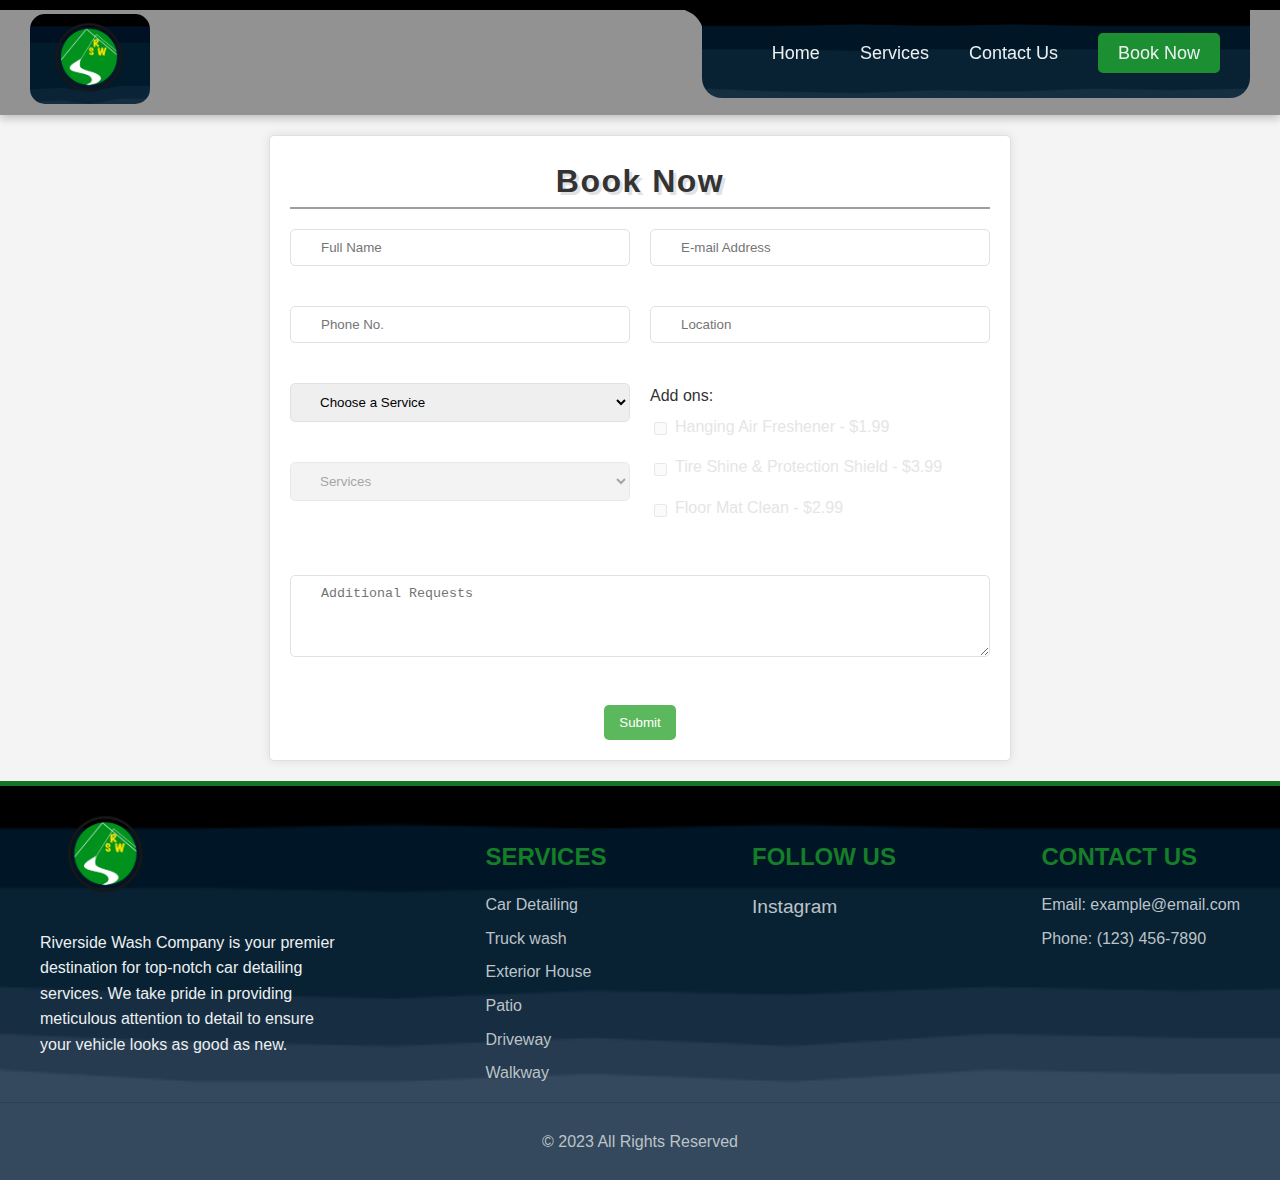
<file: booknow.html>
<!DOCTYPE html>
<html lang="en">

<head>
    <meta charset="UTF-8">
    <meta name="viewport" content="width=device-width, initial-scale=1.0">
    <link rel="stylesheet" href="booknow-css.css">
    <link rel="stylesheet" href="navbar.css">
    <link rel="stylesheet" href="footer.css">
    <link rel="stylesheet" href="menu.css">

    <link rel="stylesheet" href="https://cdnjs.cloudflare.com/ajax/libs/font-awesome/6.4.2/css/all.min.css"
        integrity="sha512-z3gLpd7yknf1YoNbCzqRKc4qyor8gaKU1qmn+CShxbuBusANI9QpRohGBreCFkKxLhei6S9CQXFEbbKuqLg0DA=="
        crossorigin="anonymous" referrerpolicy="no-referrer" />
    <title>Book Now</title>
</head>

<body>
    <header>
        <nav class="nav-bar">
            <div class="nav-logo">
                <a href="index.html"><img src="images/logo.png" alt="Logo"></a>
            </div>
            <ul class="nav-menu">
                <li><a href="index.html">Home</a></li>
                <li><a href="serives.html">Services</a></li>
                <li><a href="Contact.html">Contact Us</a></li>
                <li><a href="booknow.html" class="book-now">Book Now</a></li>
            </ul>
        </nav>
    
        <section id="menu">
            <div class="menu-icon" onclick="toggleMenu()">
                <div class="bars">
                    <div class="bar"></div>
                    <div class="bar"></div>
                    <div class="bar"></div>
                </div>
            </div>
    
            <div class="mobile-menu">
                <div class="x-icon" onclick="toggleMenu()">
                    <div class="x-bar x-bar1"></div>
                    <div class="x-bar x-bar2"></div>
                </div>
    
                <a href="index.html">Home</a>
                <a href="serives.html">Services</a>
                <a href="Contact.html">Contact Us</a>
                <a href="booknow.html">Book Now</a>
            </div>
        </section>
    
    </header>

    <div class="container">
        <div class="form-container">
            <h2>Book Now</h2>
            <form>
                <div class="first-col">
                    <div class="input-icon">
                        <i class="fa-solid fa-user"></i>
                        <input type="text" placeholder="Full Name" id="name" name="name" required>
                    </div>
                </div>

                <div class="second-col">
                    <div class="input-icon">
                        <i class="fa-solid fa-envelope"></i>
                        <input type="email" placeholder="E-mail Address" id="email" name="email" required>
                    </div>
                </div>

                <div class="first-col">
                    <div class="input-icon">
                        <i class="fa-solid fa-phone"></i>
                        <input type="tel" placeholder="Phone No." id="phone" name="phone">
                    </div>
                </div>

                <div class="second-col">
                    <div class="input-icon">
                        <i class="fa-solid fa-map-marker-alt"></i>
                        <input type="text" placeholder="Location" id="location" name="location" required>
                    </div>
                </div>

                <div class="first-col">
                    <div class="input-icon" id="topServices">
                        <select id="ourServices" class="bothServices" name="services" required>
                            <option class="placeholder" value="" disabled selected>Choose a Service</option>
                            <option value="car_detailing">Car Detailing</option>
                            <option value="patio_cleaning">Patio Cleaning</option>
                            <option value="walkway_cleaning">Walkway Cleaning</option>
                            <option value="driveway_cleaning">Driveway Cleaning</option>
                            <option value="house_exterior_cleaning">House Exterior Cleaning</option>
                        </select>
                    </div>
                    <div class="input-icon">
                        <select id="services" class="bothServices" name="services" required disabled>
                            <option class="placeholder" value="" disabled selected>Services</option>
                            <option value="service1">Silver - $14.99</option>
                            <option value="service2">Gold - $20.99</option>
                            <option value="service3">Platinum Car - $59.99</option>
                            <option value="service4">Platinum SUV - $69.99</option>
                            <option value="service5">Platinum Van - $89.99</option>
                        </select>
                    </div>
                </div>
                
                <div class="second-col">
                    <label>Add ons:</label>
                    <div class="checkbox-container">
                        <div id="airFreshenerDiv" class="disabled">
                            <input type="checkbox" id="airFreshener" name="addons" value="airFreshener" disabled>
                            <label for="airFreshener">Hanging Air Freshener - $1.99</label>
                        </div>
                        <div id="tireShineDiv" class="disabled">
                            <input type="checkbox" id="tireShine" name="addons" value="tireShine" disabled>
                            <label for="tireShine">Tire Shine & Protection Shield - $3.99</label>
                        </div>
                
                        <div id="floorMatCleanDiv" class="disabled">
                            <input type="checkbox" id="floorMatClean" name="addons" value="floorMatClean" disabled>
                            <label for="floorMatClean">Floor Mat Clean - $2.99</label>
                        </div>
                    </div>
                </div>

                <div class="all-col-comment">
                    <div class="input-icon">
                        <i id="commentIcon" class="fa-solid fa-comment"></i>
                        <textarea id="comments" placeholder="Additional Requests" name="comments" rows="4"></textarea>
                    </div>
                </div>

                <div class="all-col-btn">
                    <button type="submit">Submit</button>
                </div>
            </form>
        </div>
    </div>
    <footer class="footer">
        <div class="footer-container">
            <div class="footer-logo">
                <img id="logo-footer" src="images/logo.png" alt="Logo">
                <p id="aboutUs-footer">Riverside Wash Company is your premier destination for top-notch car detailing
                    services. We take pride in providing meticulous attention to detail to ensure your vehicle looks as
                    good as new.</p>
            </div>
            <div class="footer-services">
                <h4>Services</h4>
                <ul>
                    <li><a href="services/car-detailing.html">Car Detailing</a></li>
                    <li><a href="services/truck-wash.html">Truck wash</a></li>
                    <li><a href="services/exterior-house.html">Exterior House</a></li>
                    <li><a href="services/patio.html">Patio</a></li>
                    <li><a href="services/driveway.html">Driveway</a></li>
                    <li><a href="services/walkway.html">Walkway</a></li>
                </ul>
            </div>
            <div class="footer-social">
                <h4>Follow Us</h4>
                <ul>
                    <li><a href="https://www.instagram.com/" target="_blank">Instagram</a></li>
                </ul>
            </div>
            <div class="footer-contact">
                <h4>Contact Us</h4>
                <ul>
                    <li><a href="mailto:example@email.com">Email: example@email.com</a></li>
                    <li><a href="tel:+1234567890">Phone: (123) 456-7890</a></li>
                </ul>
            </div>
        </div>
        <div class="footer-bottom">
            <p>© 2023 All Rights Reserved</p>
        </div>
    </footer>

    <script src="booknow-script.js"></script>
    <script src="menu.js"></script>
</body>

</html>
</file>
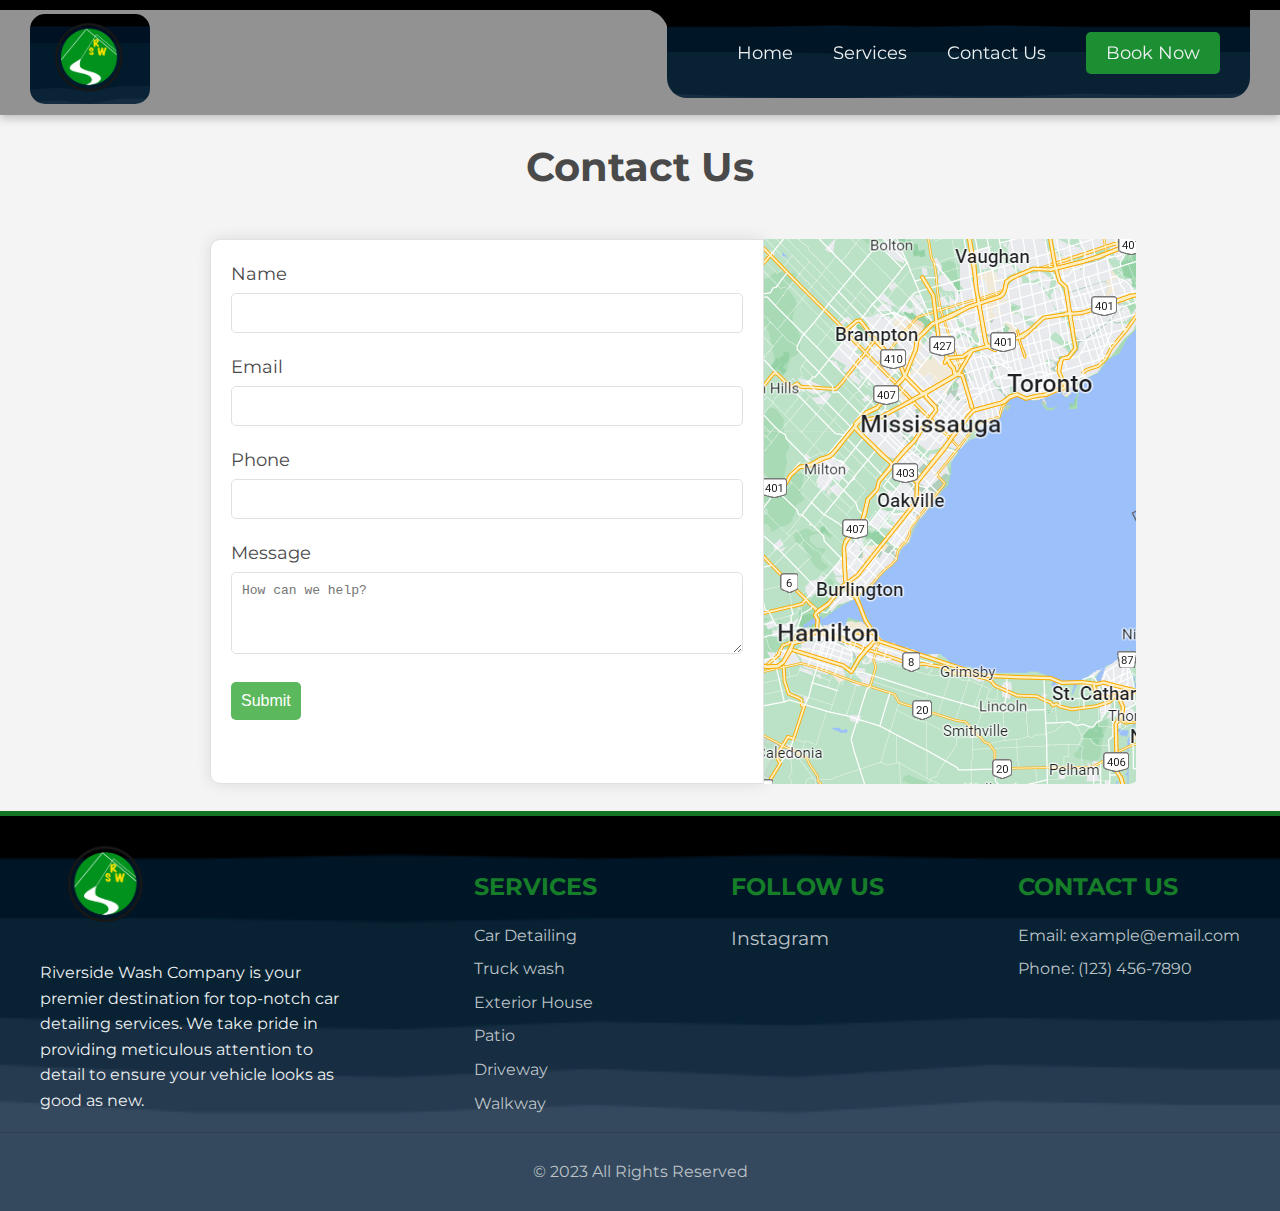
<file: Contact.html>
<!DOCTYPE html>
<html lang="en">

<head>
    <meta charset="UTF-8">
    <meta name="viewport" content="width=device-width, initial-scale=1.0">
    <link rel="stylesheet" href="contact-style.css">
    <link rel="stylesheet" href="navbar.css">
    <link rel="stylesheet" href="footer.css">
    <link rel="stylesheet" href="menu.css">
    <title>Contact Us</title>
</head>

<body>
    <header>
        <nav class="nav-bar">
            <div class="nav-logo">
                <a href="index.html"><img src="images/logo.png" alt="Logo"></a>
            </div>
            <ul class="nav-menu">
                <li><a href="index.html">Home</a></li>
                <li><a href="serives.html">Services</a></li>
                <li><a href="Contact.html">Contact Us</a></li>
                <li><a href="booknow.html" class="book-now">Book Now</a></li>
            </ul>
        </nav>

        <section id="menu">
            <div class="menu-icon" onclick="toggleMenu()">
                <div class="bars">
                    <div class="bar"></div>
                    <div class="bar"></div>
                    <div class="bar"></div>
                </div>
            </div>

            <div class="mobile-menu">
                <div class="x-icon" onclick="toggleMenu()">
                    <div class="x-bar x-bar1"></div>
                    <div class="x-bar x-bar2"></div>
                </div>

                <a href="index.html">Home</a>
                <a href="serives.html">Services</a>
                <a href="Contact.html">Contact Us</a>
                <a href="booknow.html">Book Now</a>
            </div>
        </section>

    </header>


    <h1>Contact Us</h1>

    <div class="contact-container">
        <div class="form-container">

            <form action="your-server-side-script" method="post">
                <label for="name">Name</label>
                <input type="text" id="name" name="name" required>

                <label for="email">Email</label>
                <input type="email" id="email" name="email" required>

                <label for="phone">Phone</label>
                <input type="tel" id="phone" name="phone">

                <label for="message">Message</label>
                <textarea id="message" name="message" rows="4" placeholder="How can we help?"></textarea>

                <input type="submit" value="Submit">
            </form>

        </div>
        <div class="image-container">
            <img src="images/map.png" alt="Map">
        </div>
        <div class="new-image-container">
            <img src="images/hamilton.jpg" alt="Image2">
        </div>
    </div>


    <footer class="footer">
        <div class="footer-container">
            <div class="footer-logo">
                <img id="logo-footer" src="images/logo.png" alt="Logo">
                <p id="aboutUs-footer">Riverside Wash Company is your premier destination for top-notch car detailing
                    services. We take pride in providing meticulous attention to detail to ensure your vehicle looks as
                    good as new.</p>
            </div>
            <div class="footer-services">
                <h4>Services</h4>
                <ul>
                    <li><a href="services/car-detailing.html">Car Detailing</a></li>
                    <li><a href="services/truck-wash.html">Truck wash</a></li>
                    <li><a href="services/exterior-house.html">Exterior House</a></li>
                    <li><a href="services/patio.html">Patio</a></li>
                    <li><a href="services/driveway.html">Driveway</a></li>
                    <li><a href="services/walkway.html">Walkway</a></li>
                </ul>
            </div>
            <div class="footer-social">
                <h4>Follow Us</h4>
                <ul>
                    <li><a href="https://www.instagram.com/" target="_blank">Instagram</a></li>
                </ul>
            </div>
            <div class="footer-contact">
                <h4>Contact Us</h4>
                <ul>
                    <li><a href="mailto:example@email.com">Email: example@email.com</a></li>
                    <li><a href="tel:+1234567890">Phone: (123) 456-7890</a></li>
                </ul>
            </div>
        </div>
        <div class="footer-bottom">
            <p>© 2023 All Rights Reserved</p>
        </div>
    </footer>

    <script src="menu.js"></script>
</body>

</html>
</file>
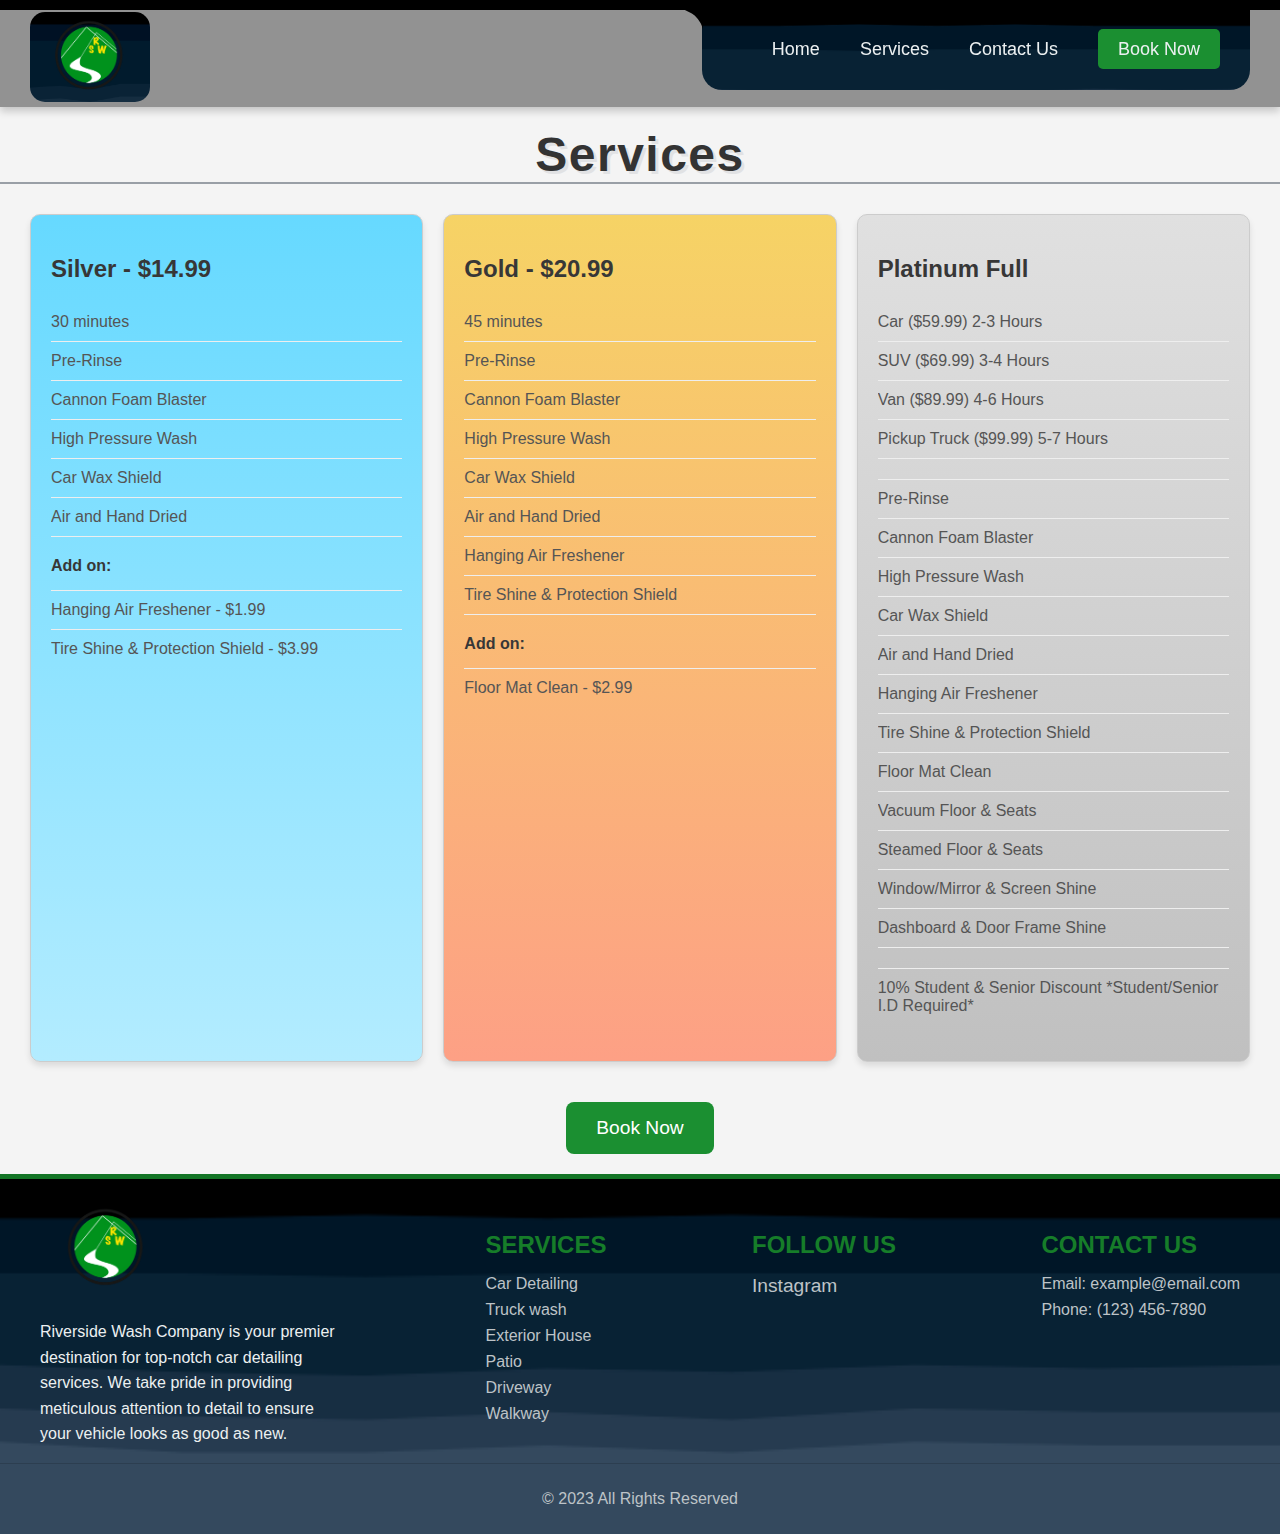
<file: serives.html>
<!DOCTYPE html>
<html lang="en">

<head>
    <meta charset="UTF-8">
    <meta name="viewport" content="width=device-width, initial-scale=1.0">
    <link rel="stylesheet" href="services-css.css">
    <link rel="stylesheet" href="navbar.css">
    <link rel="stylesheet" href="footer.css">
    <link rel="stylesheet" href="menu.css">
    <link rel="stylesheet" href="https://cdnjs.cloudflare.com/ajax/libs/font-awesome/6.4.2/css/all.min.css"
        integrity="sha512-z3gLpd7yknf1YoNbCzqRKc4qyor8gaKU1qmn+CShxbuBusANI9QpRohGBreCFkKxLhei6S9CQXFEbbKuqLg0DA=="
        crossorigin="anonymous" referrerpolicy="no-referrer" />

    <title>Services</title>
</head>

<body>
    <header>
        <nav class="nav-bar">
            <div class="nav-logo">
                <a href="index.html"><img src="images/logo.png" alt="Logo"></a>
            </div>
            <ul class="nav-menu">
                <li><a href="index.html">Home</a></li>
                <li><a href="serives.html">Services</a></li>
                <li><a href="Contact.html">Contact Us</a></li>
                <li><a href="booknow.html" class="book-now">Book Now</a></li>
            </ul>
        </nav>
    
        <section id="menu">
            <div class="menu-icon" onclick="toggleMenu()">
                <div class="bars">
                    <div class="bar"></div>
                    <div class="bar"></div>
                    <div class="bar"></div>
                </div>
            </div>
    
            <div class="mobile-menu">
                <div class="x-icon" onclick="toggleMenu()">
                    <div class="x-bar x-bar1"></div>
                    <div class="x-bar x-bar2"></div>
                </div>
    
                <a href="index.html">Home</a>
                <a href="serives.html">Services</a>
                <a href="Contact.html">Contact Us</a>
                <a href="booknow.html">Book Now</a>
            </div>
        </section>
    </header>

    <h1 class="serivesh1">Services</h1>
    <section class="services">
        <div class="box">
            <h2>Silver - $14.99<i class="arrow fa-solid fa-arrow-down"></i></h2>
            <ul>
                <li>30 minutes</li>
                <li>Pre-Rinse</li>
                <li>Cannon Foam Blaster</li>
                <li>High Pressure Wash</li>
                <li>Car Wax Shield</li>
                <li>Air and Hand Dried</li>
                <li><strong>Add on:</strong></li>
                <li>Hanging Air Freshener - $1.99</li>
                <li>Tire Shine & Protection Shield - $3.99</li>
            </ul>
        </div>
        <div class="box">
            <h2>Gold - $20.99<i class="arrow fa-solid fa-arrow-down"></i></h2>
            <ul>
                <li>45 minutes</li>
                <li>Pre-Rinse</li>
                <li>Cannon Foam Blaster</li>
                <li>High Pressure Wash</li>
                <li>Car Wax Shield</li>
                <li>Air and Hand Dried</li>
                <li>Hanging Air Freshener</li>
                <li>Tire Shine & Protection Shield</li>
                <li><strong>Add on:</strong></li>
                <li>Floor Mat Clean - $2.99</li>
            </ul>
        </div>
        <div class="box">
            <h2>Platinum Full<i class="arrow fa-solid fa-arrow-down"></i></h2>
            <ul>
                <li>Car ($59.99) 2-3 Hours</li>
                <li>SUV ($69.99) 3-4 Hours</li>
                <li>Van ($89.99) 4-6 Hours</li>
                <li>Pickup Truck ($99.99) 5-7 Hours</li>
                <li></li>
                <li>Pre-Rinse</li>
                <li>Cannon Foam Blaster</li>
                <li>High Pressure Wash</li>
                <li>Car Wax Shield</li>
                <li>Air and Hand Dried</li>
                <li>Hanging Air Freshener</li>
                <li>Tire Shine & Protection Shield</li>
                <li>Floor Mat Clean</li>
                <li>Vacuum Floor & Seats</li>
                <li>Steamed Floor & Seats</li>
                <li>Window/Mirror & Screen Shine</li>
                <li>Dashboard & Door Frame Shine</li>
                <li></li>
                <li>10% Student & Senior Discount *Student/Senior I.D Required*</li>
            </ul>
        </div>


    </section>

    <div class="button-container">
        <a href="booknow.html"><button class="bookNow-Services">Book Now</button></a>
    </div>


    <script>
        document.querySelectorAll('.box').forEach(box => {
            box.addEventListener('click', function () {
                toggleBox(this);
            });
        });

        function toggleBox(box) {
            if (window.innerWidth <= 768) {
                box.classList.toggle('open');
            }
        }


    </script>
    <footer class="footer">
        <div class="footer-container">
            <div class="footer-logo">
                <img id="logo-footer" src="images/logo.png" alt="Logo">
                <p id="aboutUs-footer">Riverside Wash Company is your premier destination for top-notch car detailing
                    services. We take pride in providing meticulous attention to detail to ensure your vehicle looks as
                    good as new.</p>
            </div>
            <div class="footer-services">
                <h4>Services</h4>
                <ul>
                    <li><a href="services/car-detailing.html">Car Detailing</a></li>
                    <li><a href="services/truck-wash.html">Truck wash</a></li>
                    <li><a href="services/exterior-house.html">Exterior House</a></li>
                    <li><a href="services/patio.html">Patio</a></li>
                    <li><a href="services/driveway.html">Driveway</a></li>
                    <li><a href="services/walkway.html">Walkway</a></li>
                </ul>
            </div>
            <div class="footer-social">
                <h4>Follow Us</h4>
                <ul>
                    <li><a href="https://www.instagram.com/" target="_blank">Instagram</a></li>
                </ul>
            </div>
            <div class="footer-contact">
                <h4>Contact Us</h4>
                <ul>
                    <li><a href="mailto:example@email.com">Email: example@email.com</a></li>
                    <li><a href="tel:+1234567890">Phone: (123) 456-7890</a></li>
                </ul>
            </div>
        </div>
        <div class="footer-bottom">
            <p>© 2023 All Rights Reserved</p>
        </div>
    </footer>

    <script src="menu.js"></script>
</body>

</html>
</file>
<file: booknow-css.css>
body {
    font-family: 'Montserrat', sans-serif;
    line-height: 1.6;
    margin: 0;
    padding: 0;
    background-color: #f4f4f4;
}
h2{
    text-align: center;
    font-size: 2em;
    color: #333;
    font-family: 'Montserrat', sans-serif;
    font-weight: 700;
    text-shadow: 3px 3px 0px #e1e2e4;
    letter-spacing: 1.5px;
    border-bottom: 2px solid #999fa6;
    margin: 0px 0px 20px 0px;
}
.container {
    margin: 0 auto;
    padding: 20px;
}
.form-container {
    background-color: #fff;
    border: 1px solid #e1e1e1;
    border-radius: 5px;
    padding: 20px;
    box-shadow: 0 0 10px rgba(0, 0, 0, 0.1);
    max-width: 700px;
    margin: 0 auto; /* Center-align form */
}

form{
    display: grid;
    grid-template-columns: 1fr 1fr;
    grid-gap: 20px;
}

.first-col{
    grid-column: 1/2;
}

.second-col{
    grid-column: 2/3;
}
.all-col-comment {
    grid-column: 1 / span 2;
    
}
.all-col-btn{
    grid-column: 1 / span 2;
    text-align: center; /* Center-align content in .all-col */
}

label {
    display: block;
    margin-bottom: 5px;
    color: #333;
}
input[type="text"],
input[type="email"],
input[type="tel"],
select,
textarea {
    width: 100%;
    padding: 10px;
    padding-left: 25px;
    border: 1px solid #e1e1e1;
    border-radius: 5px;
    margin-bottom: 20px;
    box-sizing: border-box;
}
textarea {
    resize: vertical;
}

.form-container h2 {
    color: #333;
    text-align: center;
}

.form-container button {
    background-color: #5cb85c;
    color: #fff;
    border: none;
    padding: 10px 15px;
    border-radius: 5px;
    cursor: pointer;
}

.checkbox-container {
    display: flex;
    flex-direction: column;
    margin-bottom: 20px;
}

.checkbox-container div {
    display: flex;
    align-items: center;
    margin-bottom: 10px;
}

.checkbox-container label {
    margin-left: 5px;
}

.input-icon {
    position: relative;
}

.input-icon i {
    position: absolute;
    left: 10px;
    top: 32%;
    transform: translateY(-50%);
    color: #555; /* Or any other color you prefer */
}
#commentIcon{
    top: 17%;
}

.input-icon input,
.input-icon textarea {
    padding-left: 30px; /* Adjust as needed */
}
.disabled input {
    cursor: not-allowed;
}

.disabled label {
    color: #ccc;
}
.disabled {
    opacity: 0.5;
    pointer-events: none;
}
#topServices{
    margin-bottom: 20px;
}

@media only screen and (max-width: 768px) {
    form {
        grid-template-columns: 1fr;
    }
    
    .first-col,
    .second-col {
        grid-column: 1 / span 1;
    }
}
</file>
<file: navbar.css>
/* Navbar Styles */
.nav-bar {
    display: flex;
    border-top: 10px solid black;
    justify-content: space-between;
    align-items: center;
    padding: 0px 30px 0px 30px;
    background-color: rgba(0, 0, 0, 0.4);
    box-shadow: 0 4px 8px 0 rgba(0, 0, 0, 0.2);
    position: sticky;
    top: 0;
    z-index: 1000;
}

/* Logo Styles */
.nav-logo img {
    width: 120px;
    height: auto;
    border-radius: 15px;
    transition: transform 0.3s ease-in-out;
    background-image: url('images/mobile-back.png');
    background-repeat: no-repeat;
    background-size: cover;
}

.nav-logo img:hover {
    transform: scale(1.1);
}

/* Menu Styles */

/* Menu Styles */
.nav-menu {
    top: -1px;
    list-style: none;
    padding: 0;
    display: flex;
    padding: 30px;
    border-radius: 0px 0px 20px 20px;
    position: relative;

    background-image: url('images/stacked-peaks-haikei.png');
    background-repeat: no-repeat;
    background-size: cover;

    margin-top: 0;
}

.nav-menu::before {
    content: '';
    position: absolute;
    top: 0;
    left: -19px; /* Adjust as needed */
    width: 20px; /* Adjust as needed */
    height: 20px; /* Adjust as needed */
    background-color: black;
    clip-path: polygon(0 0, 100% 0, 100% 100%, 93% 80%, 89% 71%, 75% 50%, 59% 32%, 45% 22%);

}



.nav-menu li {
    margin-left: 40px;
    transition: transform 0.3s ease-in-out;
}

.nav-menu li:hover {
    transform: scale(1.1);
}

.nav-menu a {
    text-decoration: none;
    color: #ecf0f1;
    font-size: 18px;
    position: relative;
    transition: color 0.3s ease-in-out;
}

.nav-menu a:hover {
    color: #1b8f31;
}

.nav-menu a:not(.book-now)::before {
    content: '';
    position: absolute;
    width: 0;
    height: 2px;
    bottom: -5px;
    left: 0;
    background-color: #1b8f31;
    visibility: hidden;
    transition: all 0.3s ease-in-out;
}

.nav-menu a:not(.book-now):hover::before {
    visibility: visible;
    width: 100%;
}

/* Book Now Button Styles */
.book-now {
    background-color: #1b8f31;
    color: #ecf0f1;
    padding: 10px 20px;
    border: none;
    border-radius: 5px;
    transition: background-color 0.3s ease-in-out;
}

.book-now:hover {
    background-color: rgba(27, 143, 49, 0.5);
    box-shadow: 0 4px 8px 0 rgba(27, 143, 49, 0.5);
}

/* mobile start */

@media (max-width: 820px){
.nav-menu{
    display: none;
}
}
/* mobile end */
</file>
<file: footer.css>
.footer {
    background-color: #34495e;
    background-image: url('images/stacked-peaks-haikei.png');
    background-repeat: no-repeat;
    background-size: cover;
    color: #ecf0f1;
    padding: 20px 0 0 0;
    font-family: 'Montserrat', sans-serif;
    position: relative;
    z-index: 0;
    border-top: 5px solid #137525;
}

  
.footer-container {
    display: flex;
    justify-content: space-between;
    align-items: flex-start;
    max-width: 1200px;
    margin: 0 auto;
    padding: 0 20px;
}
  
.footer-logo {
    text-align: left;
}
  
#aboutUs-footer {
    width: 300px;
    line-height: 1.6;
}
  
.footer-services,
.footer-social,
.footer-contact {
    list-style: none;
    padding: 0;
}
  
.footer-services ul,
.footer-social ul,
.footer-contact ul {
    list-style: none;
    padding: 0;
    
}
  
.footer-services h4,
.footer-social h4,
.footer-contact h4 {
    color: #167d29;
    margin-bottom: 15px;
    font-size: 1.5em;
    text-transform: uppercase;
}
  
.footer-services li,
.footer-social li,
.footer-contact li {
    margin-bottom: 8px;
}
  
.footer-social li {
    display: inline-block;
    margin-right: 10px;
    font-size: 1.2em;
}
  
.footer-social li a,
.footer-contact li a,
.footer-services li a {
    color: #bdc3c7;
    transition: color 0.3s;

}
a {
    text-decoration: none;
 }
  
.footer-social li a:hover,
.footer-contact li a:hover,
.footer-services li a:hover {
    color: #1b8f31;
}
  
.footer-bottom {
    text-align: center;
    padding: 10px 0;
    border-top: 1px solid #2c3e50;
    color: #bdc3c7;
}
  
#logo-footer {
    height: 100px;
}
  
@media (max-width: 850px) {
    .footer-container {
        flex-direction: column;
    }
  
    .footer-logo,
    .footer-services,
    .footer-social,
    .footer-contact {
        margin-bottom: 20px;
    }
  
    .footer-social li {
        display: block;
        margin-bottom: 5px;
    }
}
</file>
<file: menu.css>
#menu {
  display: none;
}

@media only screen and (max-width: 820px) {

  #menu {
      display: block;
  }

  .menu-icon .bar {
      width: 25px;
      height: 3px;
      background-color: #ffffff;
      margin: 4px 0;
      transition: 0.4s;

  }

  .menu-icon.menu-toggle .bar {
      background-color: white;
      /* Color of the "X" mark */
  }

  .mobile-menu {
      background-color: #333;
      position: fixed;
      /* Change to fixed to position relative to the viewport */
      width: 0%;
      /* Initial state is closed, so width is 0 */
      height: 100%;
      /* Take up the entire height */
      top: 0;
      /* Start from the top of the screen */
      right: 0;
      /* Start from the right side of the screen */
      overflow-x: hidden;
      /* Ensure no horizontal scrollbars appear */
      transition: 0.5s;
      /* Transition for smooth opening/closing effect */
      z-index: 999;
      /* Positioned below the menu icon */
      padding-top: 100px;

  }

  .mobile-menu a {
      display: block;
      color: white;
      text-align: left;
      padding: 14px 16px;
      text-decoration: none;
  }
  .mobile-menu a:hover {
      background-color: #ddd;
      color: black;
  }

.mobile-menu i:hover {
    color: black;
}

  .menu-open .mobile-menu {
      width: 80%;
      /* Width when menu is open */
  }



  .menu-icon {
      cursor: pointer;
      position: absolute;
      top: 6px;
      right: 10px;
    z-index: 1;
      padding: 10px;
      border-radius: 0% 0% 20% 20%;
      background-image: url('images/stacked-peaks-haikei.png');
      background-repeat: no-repeat;
      background-size: cover;
      
  }

  .menu-toggle .bar:nth-child(1) {
      transform: rotate(-45deg) translate(-5px, 6px);
  }

  .menu-toggle .bar:nth-child(2) {
      opacity: 0;
  }

  .menu-toggle .bar:nth-child(3) {
      transform: rotate(45deg) translate(-5px, -6px);
  }

  .menu-icon .bar {
      width: 35px;
      height: 4px;
      margin: 6px 0;
      transition: 0.3s;
      border-radius: 2px;
  }

  .menu-icon.menu-toggle .bar {
      background-color: #ffffff;
      /* Inverting to white for the "X" mark against a black menu */
  }

  .mobile-menu {
      background-image: url('images/mobile-back.png') ;
      background-repeat: no-repeat;
      background-size: cover;
      /* True black for the slide-in menu */
      position: fixed;
      width: 0%;
      height: 100%;
      top: 0;
      right: 0;
      overflow-x: hidden;
      transition: 0.4s;
      z-index: 9999;
      padding-top: 82px;
  }

  .mobile-menu a {
      display: block;
      color: #ffffff;
      /* White for contrast against the black menu */
      padding: 25px 30px;
      text-decoration: none;
      font-size: 22px;
      font-weight: 400;
      border-bottom: 1px solid rgba(255, 255, 255, 0.2);
      /* Subtle dividers */
      transition: background-color 0.3s;
  }

  .mobile-menu a:hover{
    text-decoration: none;
  }

  .mobile-menu a:active {
      background-color: rgba(255, 255, 255, 0.1);
  }

  .menu-open .mobile-menu {
      width: 80%;
  }

  .menu-icon {
      cursor: pointer;
      position: absolute;
      right: 20px;
      z-index: 1001;
  }

  .menu-toggle .bar:nth-child(1) {
      transform: rotate(-45deg) translate(-5px, 8px);
  }

  .menu-toggle .bar:nth-child(2) {
      opacity: 0;
  }

  .menu-toggle .bar:nth-child(3) {
      transform: rotate(45deg) translate(-5px, -8px);
  }



  .show {
      display: block;
  }



  .x-icon {
    position: absolute;
    top: 60px; /* Adjust as needed */
    right: 20px;
    cursor: pointer;
}
  .no-scroll {
    overflow: hidden;
    height: 100vh;
}

body.no-scroll {
  overflow: hidden;
  width: 100%;
  height: 100%;
}
}

@media (max-width: 460px){
  .menu-icon {
    top: 6px;
  }

  .x-icon {
    position: absolute;
    top: 43px; /* Adjust as needed */
    right: 20px;
    cursor: pointer;
}

}

.menu-icon.menu-toggle .bar {
    background-color: white;
}

.menu-icon.menu-open .bars {
    display: none;
}

.menu-icon.menu-open .x-icon {
    display: block;
}

.x-bar {
    width: 35px;
    height: 4px;
    background-color: #ffffff; /* White color for the "X" mark bars */
    transition: 0.3s;
}

.x-bar1 {
    transform: rotate(45deg);
    position: relative;
    left: 50%; /* Center the bars */
    transform: translateX(-50%) rotate(45deg);
    top: 2px;
    width: 37px;
}

.x-bar2 {
    transform: rotate(-45deg);
    position: relative;
    left: 50%; /* Center the bars */
    transform: translateX(-50%) rotate(-45deg);
    top: -2px;
}

#index-menu-icon {
    cursor: pointer;
    position: fixed;  /* changed from sticky to fixed */
    z-index: 1001;
  }
</file>
<file: contact-style.css>
@import url('https://fonts.googleapis.com/css2?family=Montserrat:wght@300;400;500&display=swap');

html,
body {
  scroll-behavior: smooth;
}

body {
  font-family: 'Montserrat', sans-serif;
  line-height: 1.6;
  margin: 0;
  padding: 0;
  background-color: #f4f4f4;
}

h1 {
  text-align: center;
  color: #4a4a4a;
  margin: 0;
  padding: 20px 0;
  font-size: 2.5em;
}

.container {
  max-width: 600px;
  margin: 0 auto;
  padding: 20px;
}

form {
  padding: 20px;
  padding-bottom: 63px;
  width: 40vw;
}

label {
  display: block;
  margin-bottom: 5px;
  color: #4a4a4a;
  font-size: 1.1em;
}

input[type="text"],
input[type="email"],
input[type="tel"],
textarea {
  width: 100%;
  padding: 10px;
  margin-bottom: 20px;
  border: 1px solid #e1e1e1;
  border-radius: 5px;
  box-sizing: border-box;
  font-size: 1em;
}

input[type="submit"] {
  background-color: #5cb85c;
  color: #fff;
  border: none;
  padding: 10px;
  border-radius: 5px;
  cursor: pointer;
  font-size: 1em;
}

input[type="submit"]:hover {
  background-color: #4cae4c;
}

.contact-container {
  display: grid;
  grid-template-columns: 60% 30%;
  align-items: stretch;
  padding: 20px;
}

.form-container {
  grid-column: 1;
  background-color: #fff;
  border: 1px solid #e1e1e1;
  border-radius: 10px 0 0 10px;
  box-shadow: 0 0 15px rgba(0, 0, 0, 0.1);
  overflow: hidden;
  height: fit-content;
  justify-self: end;

}


.image-container {
  grid-column: 2;
  overflow: hidden;
  /* add this line to hide overflow content */
}

.image-container img {
  object-fit: cover;
  border-radius: 0 10px 10px 0;
}

.new-image-container {
  display: none;
}

@media only screen and (max-width: 820px) {
  .contact-container {
    grid-template-columns: 100%;
  }

  .form-container {
    grid-column: 1;
    justify-content: center;
    justify-self: center;
  }

  .image-container {
    display: none;
  }

  .new-image-container {
    display: block;
    grid-column: 1;
  }

  .new-image-container img {
    margin-top: 20px;
    width: 100%;
    border-radius: 0;
  }
  form{
    width: 80vw;
  }
}

/* Add this CSS for the new image container */
</file>
<file: services-css.css>
body {
    font-family: 'Arial', sans-serif;
    background-color: #f4f4f4;
    margin: 0;
    padding: 0;
    color: #555;
}

.serivesh1 {
    text-align: center;
    font-size: 3em;
    color: #333;
    font-family: 'Montserrat', sans-serif;
    font-weight: 700;
    text-shadow: 3px 3px 0px #e1e2e4;
    letter-spacing: 1.5px;
    border-bottom: 2px solid #999fa6;
    margin: 20px 0px 0px 0px;
}

.services {
    display: flex;
    justify-content: space-between;
    flex-wrap: wrap;
    padding: 20px;
    background-color: #f4f4f4;
}

.box {
    flex: 1;
    min-width: 280px;
    border: 1px solid #ccc;
    padding: 20px;
    margin: 10px;
    border-radius: 10px;
    box-shadow: 0 4px 6px rgba(0, 0, 0, 0.1);
    overflow: hidden;
    transition: box-shadow 0.3s ease, transform 0.3s ease;
}

.box:hover {
    box-shadow: 0 5px 15px rgba(0, 0, 0, 0.15);
    transform: translateY(-5px);
}

.box h2 {
    margin-bottom: 20px;
    cursor: pointer;
    transition: color 0.3s ease;
    color: #373737; /* This sets the color for all h2 inside .box */
}

.box:nth-child(1) {
    background: linear-gradient(to bottom, #66d9ff, #b3ecff);
}


.box:nth-child(2) {
    background: linear-gradient(to bottom, #f6d365, #fda085);
}



.box:nth-child(3) {
    background: linear-gradient(to bottom, #e0e0e0, #c0c0c0);
}


.box ul {
    list-style: none;
    padding: 0;
    overflow: hidden;
    max-height: 1000px;
    transition: max-height 0.6s ease-in-out;
}

.box.open ul {
    max-height: 0;
}

.box li {
    padding: 10px 0;
    border-bottom: 1px solid #eee;
    transition: background-color 0.3s ease;
}

.box li:hover {
    background-color: #fafafa;
}

.box li:last-child {
    border-bottom: none;
}

.box li strong {
    display: block;
    margin-top: 10px;
    margin-bottom: 5px;
    color: #373737;
    font-weight: bold;
}

@media (max-width: 768px) {
    .box ul {
        max-height: 0;
    }

    .box.open ul {
        max-height: 700px;
        transition: max-height 0.6s ease-in-out;
    }
}

.button-container {
    text-align: center;
    margin-bottom: 10px;
}

.bookNow-Services {
    display: inline-block;
    font-family: 'Arial', sans-serif;
    font-size: 1.2em; /* increased font size */
    text-align: center;
    color: #ffffff;
    background-color: #1b8f31;
    border: none;
    padding: 15px 30px; /* increased padding */
    margin: 10px 0;
    border-radius: 8px; /* increased border radius */
    cursor: pointer;
    text-decoration: none;
    transition: background-color 0.3s ease, transform 0.3s ease;
}

.bookNow-Services:hover {
    background-color: #2f803e;
    transform: translateY(-3px);
}

.arrow {
    display: none !important;
    float: right;
    transition: transform 0.3s ease;
}

@media (max-width: 768px) {
    .arrow {
        display: inline-block !important;
    }
}

.box.open .arrow {
    transform: rotate(180deg);
}
</file>
